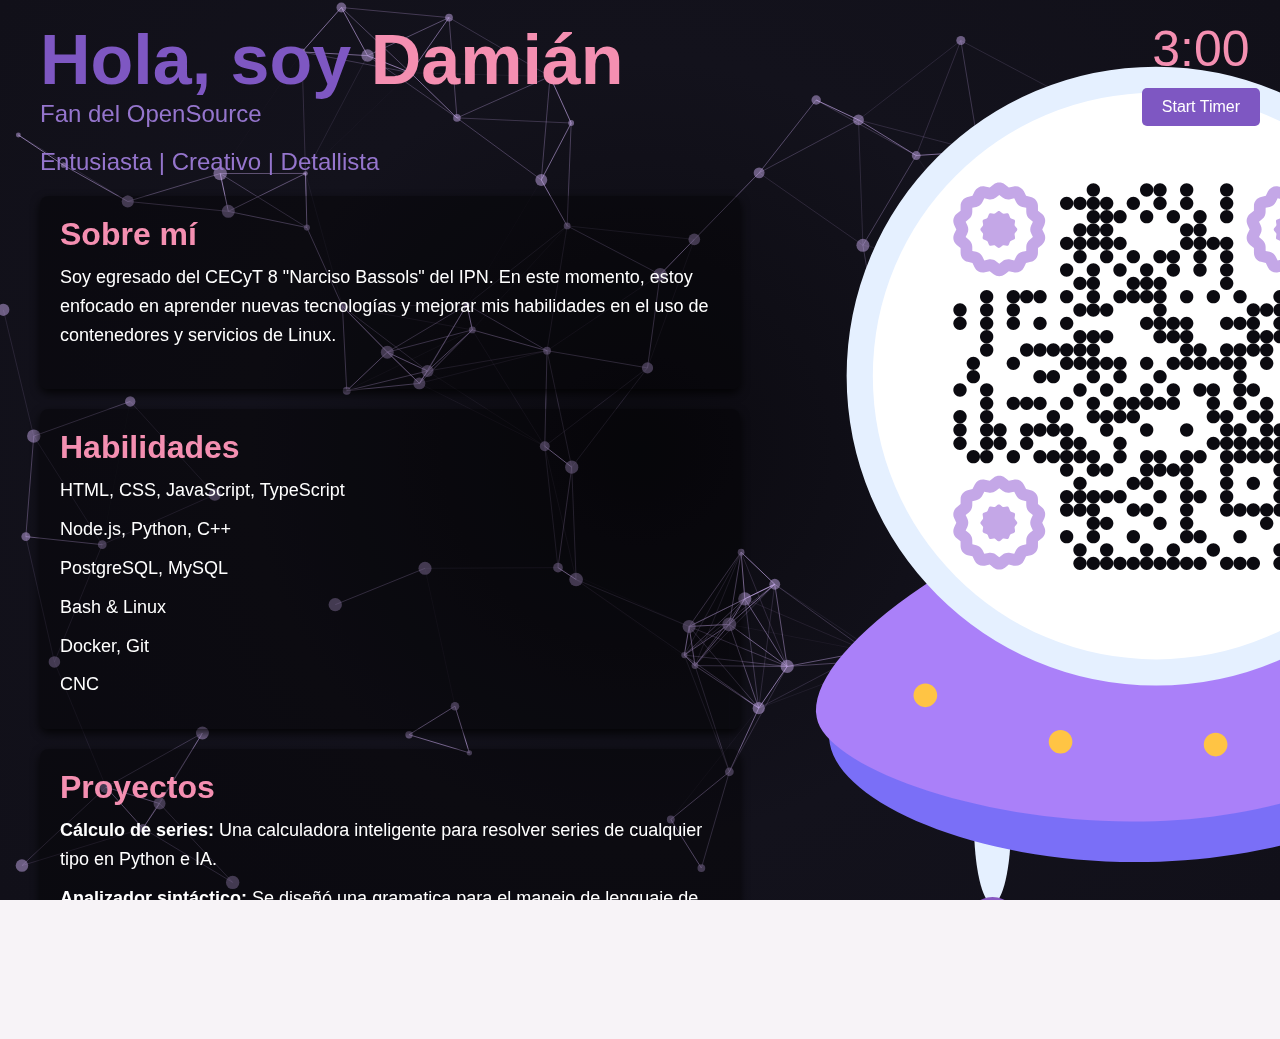
<file: index.html>
<!DOCTYPE html>
<html lang="en">
    <head>
        <meta charset="UTF-8">
        <meta name="viewport" content="width=device-width, initial-scale=1.0">
        <title>Damian's Personal Page</title>
        <link rel="stylesheet" href="styles.css">
        <link href="https://fonts.googleapis.com/css2?family=JetBrains+Mono:wght@600;700&display=swap" rel="stylesheet">
        <script src="https://d3js.org/d3.v7.min.js"></script>
    </head>
    
<body>
    <canvas id="networkCanvas"></canvas> <!-- Canvas para el fondo animado -->

    <!-- Envuelve todo el contenido que desaparecerá en esta sección -->
    <div class="content-wrapper">
        <div class="container">
            <!-- Título y cardsasdsa -->
            <div class="header-left">
                <h1>Hola, soy <span>Damián</span></h1><p>Fan del OpenSource</p>
                <p>Entusiasta | Creativo | Detallista</p>
                

            <div class="info-left">
                <div class="section card">
                    <h2>Sobre mí</h2>
                    <p>
                        Soy egresado del CECyT 8 "Narciso Bassols" del IPN. En este momento, estoy enfocado en aprender nuevas tecnologías y mejorar mis habilidades en el uso de contenedores y servicios de Linux.
                    </p>
                </div>
                <div class="section card">
                    <h2>Habilidades</h2>
                    <ul>
                        <li>HTML, CSS, JavaScript, TypeScript</li>
                        <li>Node.js, Python, C++</li>
                        <li>PostgreSQL, MySQL</li>
                        <li>Bash & Linux </li>
                        <li>Docker, Git</li>
                        <li>CNC</li>
                    </ul>
                </div>
                <div class="section card">
                    <h2>Proyectos</h2>
                    <ul>
                        <li><strong>Cálculo de series:</strong> Una calculadora inteligente para resolver series de cualquier tipo en Python e IA.</li>
                        <li><strong>Analizador sintáctico:</strong> Se diseñó una gramatica para el manejo de lenguaje de Java usando AFD.</li>
                        <li><strong>Servicio de administración de libros:</strong> Espacio para el manejo de libros/mangas/comics en la nube hecho con Java, Docker y SQLite.</li>
                    </ul>
                </div>
            </div>
        </div>
        <div class="image-right">
            <img src="/img/socialm.png" alt="Imagen descriptiva">
        </div>
    </div>

    <!-- Contador y botón de inicio -->
    <div class="counter-container">
        <div id="counter-display">3:00</div>
        <button id="start-button">Start Timer</button>
    </div>
    </div>

    <!-- Mensaje de "Gracias" con partículas e imagen -->
    <div id="thank-you-message" style="display: none;">
        <h1>Gracias</h1>
        <img id="thank-you-image" src="/img/anime.gif" alt="Gracias Imagen"> <!-- Imagen que aparecerá -->
    </div>

    <script src="script.js"></script> <!-- Lógica del fondo animado con D3.js y del temporizador -->
</body>
</html>
</file>
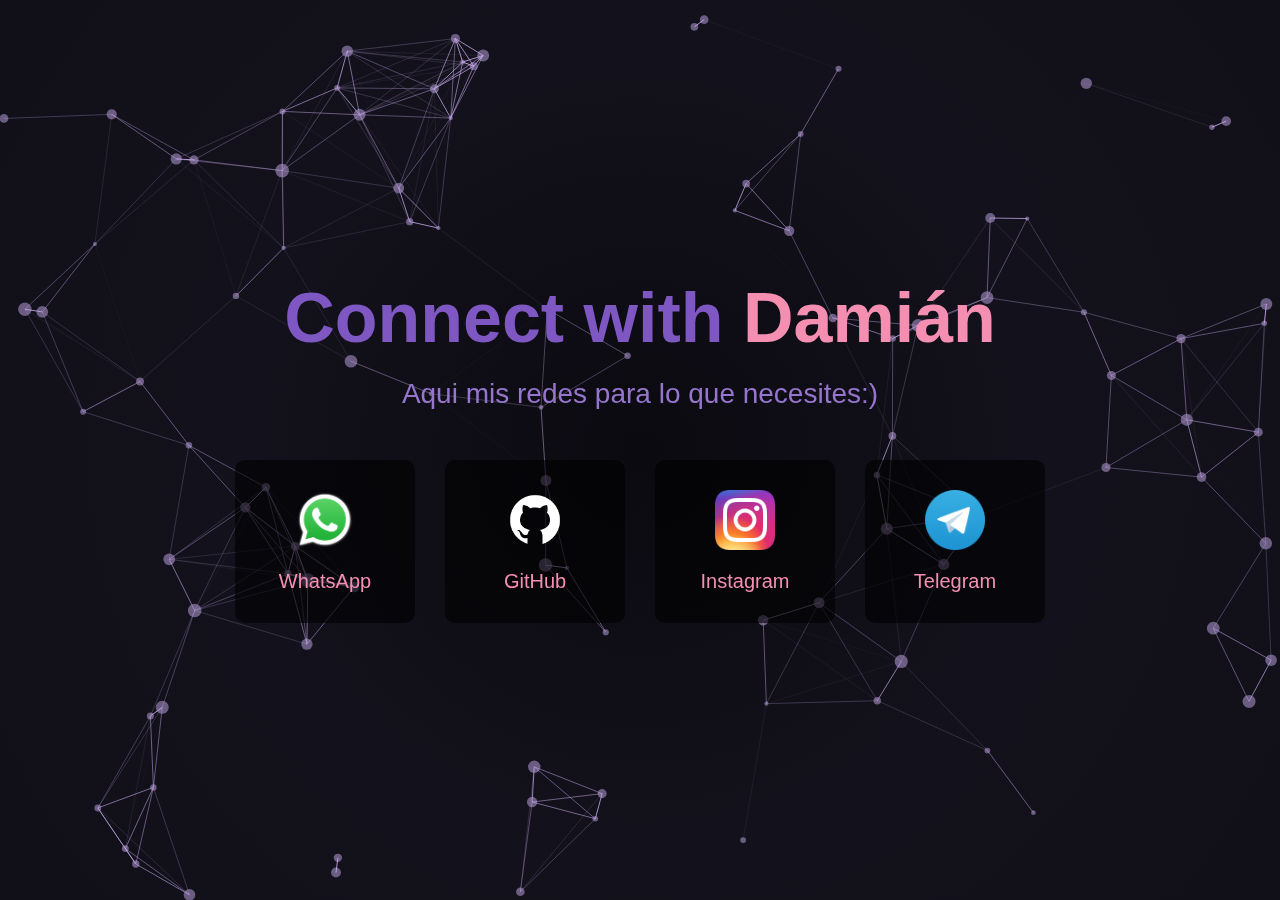
<file: social.html>
<!DOCTYPE html>
<html lang="en">
<head>
    <meta charset="UTF-8">
    <meta name="viewport" content="width=device-width, initial-scale=1.0">
    <title>Damian's Social Links</title>
    <link rel="stylesheet" href="styl.css">
    <script src="https://d3js.org/d3.v7.min.js"></script>
</head>
<body>
    <canvas id="networkCanvas"></canvas> <!-- Fondo animado con D3.js -->

    <div class="container">
        <!-- Sección del Título -->
        <div class="header-left">
            <h1>Connect with <span>Damián</span></h1>
            <p>Aqui mis redes para lo que necesites:)</p>
        </div>

        <!-- Redes Sociales -->
        <div class="social-links">
            <div class="social-card">
                <a href="https://wa.me/qr/MATHJU56IEQOA1" target="_blank">
                    <img src="img/whatsapp.webp" alt="WhatsApp">
                    <span>WhatsApp</span>
                </a>
            </div>
            <div class="social-card">
                <a href="https://github.com/danxnya" target="_blank">
                    <img src="img/github.png" alt="GitHub">
                    <span>GitHub</span>
                </a>
            </div>
            <div class="social-card">
                <a href="https://www.instagram.com/dam_nya/" target="_blank">
                    <img src="img/instagram.webp" alt="Instagram">
                    <span>Instagram</span>
                </a>
            </div>
            <div class="social-card">
                <a href="https://t.me/notdamw" target="_blank">
                    <img src="img/telegram.webp" alt="Telegram">
                    <span>Telegram</span>
                </a>
            </div>
        </div>
    </div>

    <script src="script.js"></script> <!-- Fondo animado con D3.js -->
</body>
</html>
</file>
<file: styles.css>
* {
    margin: 0;
    padding: 0;
    box-sizing: border-box;
}

body, html {
    height: 100%;
    overflow-x: hidden;
    font-family: 'Arial', sans-serif;
    background: #f7f3f7;
    color: #fff;
    position: relative;
}

.container {
    display: flex;
    flex-direction: row;  /* Coloca los elementos en fila (horizontalmente) en pantallas grandes */
    justify-content: space-between;
    align-items: flex-start;
    padding: 20px;
    height: 100vh;
    position: relative;
    z-index: 10;
}

.header-left {
    flex: 1;
    text-align: left;
    padding-left: 20px;
}

.header-left h1 {
    font-size: 70px;  /* Mantener el tamaño grande para pantallas grandes */
    color: #7E57C2;
}

.header-left h1 span {
    color: #F48FB1;
}

.header-left p {
    font-size: 24px;
    color: #9575CD;
    margin-bottom: 20px;
    text-align: left;
}

.info-left {
    display: flex;
    flex-direction: column;
    align-items: flex-start;
    gap: 20px;
    text-align: left;
}

.card {
    background: rgba(0, 0, 0, 0.369); /* Fondo oscuro semitransparente */
    color: #fff;
    padding: 20px;
    max-width: 400px;  /* Mantener un ancho máximo en pantallas grandes */
    min-width: 700px;     /* Mantener un ancho mínimo en pantallas grandes */
    box-shadow: 0 4px 10px rgba(0, 0, 0, 0.8);
    border-radius: 8px;
    margin-left: 0;
    z-index: 10;
}

.card h2 {
    font-size: 32px;
    color: #F48FB1;
    margin-bottom: 10px;
}

.card p, .card ul {
    font-size: 18px;
    color: #fff;
    line-height: 1.6;
}

.card ul {
    list-style: none;
    padding-left: 0;
}

.card ul li {
    margin-bottom: 10px;
}

#networkCanvas {
    position: fixed;
    top: 0;
    left: 0;
    width: 100vw;
    height: 100vh;
    z-index: 0;
    background: radial-gradient(circle at center, #0B0A10, #13121C, #111019);
}
/* Estilos del contador en la parte superior derecha */
.counter-container {
    position: absolute;
    top: 20px;
    right: 20px;
    z-index: 15;
    text-align: center;
}

#counter-display {
    font-size: 50px;
    color: #F48FB1;
    margin-bottom: 10px;
}

#start-button {
    padding: 10px 20px;
    background-color: #7E57C2;
    border: none;
    border-radius: 5px;
    color: white;
    font-size: 16px;
    cursor: pointer;
}

#start-button:hover {
    background-color: #9575CD;
}

/* Transición suave del mensaje y la imagen */
#thank-you-message {
    position: fixed;
    top: 60%;
    left: 50%;
    transform: translate(-50%, -50%);
    color: #F48FB1;
    font-size: 80px;
    text-align: center;
    z-index: 20;
    opacity: 0;
    transition: opacity 2s ease-in-out; /* Animación de fade-in */
}

#thank-you-message.show {
    opacity: 1; /* Mostrar el mensaje con la animación de transición */
}

/* Imagen que aparece junto con el mensaje */
#thank-you-image {
    border-radius: 7px;
    max-width: 500px;
    display: block;
    margin: 20px auto 0 auto; /* Centrar la imagen debajo del texto */
    opacity: 0;
    transition: opacity 2s ease-in-out; /* Mismo efecto de fade-in */
}

#thank-you-message.show #thank-you-image {
    opacity: 1; /* Aparece junto con el texto */
}


/* Ocultar el contenido cuando se muestra el mensaje de "Gracias" */
.hidden {
    display: none !important;
}








/* Responsiveness - Adaptación a pantallas pequeñas */
@media (max-width: 768px) {
    .container {
        flex-direction: column; /* En pantallas pequeñas, cambia a columna */
        align-items: center; /* Centra los elementos en dispositivos móviles */
        height: auto;
        padding: 10px;
    }

    .header-left {
        text-align: center;
        padding-left: 0;
    }

    .header-left h1 {
        font-size: 36px;  /* Reducir el tamaño en móviles */
    }

    .header-left p {
        font-size: 20px;  /* Reducir el tamaño en móviles */
    }

    .info-left {
        width: 100%;
        text-align: center;
    }

    .card {
        max-width: 90%;    /* Asegura que las cards ocupen el 90% del ancho disponible en móviles */
        min-width: unset;  /* Anula el min-width para evitar problemas de anchura en móviles */
        margin: 10px auto;
    }
}
</file>
<file: styl.css>
* {
    margin: 0;
    padding: 0;
    box-sizing: border-box;
}

body, html {
    height: 100%;
    overflow-x: hidden;
    font-family: 'Arial', sans-serif;
    background: #f7f3f7; /* Fondo claro */
    color: #fff;
    display: flex;
    justify-content: center;
    align-items: center;
    position: relative;
}

#networkCanvas {
    position: fixed;
    top: 0;
    left: 0;
    width: 100vw;
    height: 100vh;
    z-index: 0;
    background: radial-gradient(circle at center, #0B0A10, #13121C, #111019);
}

.container {
    display: flex;
    flex-direction: column;
    align-items: center;
    text-align: center;
    padding: 40px;  /* Aumenta el padding para dar más espacio */
    max-width: 1000px;  /* Se expande un poco más el ancho */
    z-index: 10;  /* Asegura que el contenido esté por encima del fondo */
}

.header-left h1 {
    font-size: 70px;  /* Aumenta el tamaño del título */
    color: #7E57C2;
    margin-bottom: 20px;
}

.header-left h1 span {
    color: #F48FB1;  /* Color del texto en rosa */
}

.header-left p {
    font-size: 28px;  /* Aumenta el tamaño de la descripción */
    color: #9575CD;  /* Color lila */
    margin-bottom: 50px;
}

/* Estilos para las redes sociales */
.social-links {
    display: flex;
    flex-wrap: wrap;
    justify-content: center;
    gap: 30px;  /* Aumenta el espacio entre las cards */
}

.social-card {
    background: rgba(0, 0, 0, 0.6);
    border-radius: 10px;
    padding: 30px;  /* Aumenta el padding dentro de las cards */
    text-align: center;
    width: 180px;  /* Aumenta el ancho de las cards */
    transition: transform 0.3s ease;
}

.social-card:hover {
    transform: scale(1.1);  /* Incrementa el efecto hover */
}

.social-card img {
    width: 60px;  /* Aumenta el tamaño de los íconos */
    height: 60px;
    margin-bottom: 15px;
}

.social-card a {
    text-decoration: none;
    color: #F48FB1;
    font-size: 20px;  /* Aumenta el tamaño del texto */
}

/* Responsividad */
@media (max-width: 768px) {
    .container {
        padding: 20px;
    }

    .header-left h1 {
        font-size: 50px;  /* Reduce el tamaño del título en móviles */
    }

    .header-left p {
        font-size: 22px;  /* Reduce el tamaño de la descripción en móviles */
    }

    .social-card {
        width: 140px;  /* Reduce el tamaño de las cards en móviles */
        padding: 20px;
    }

    .social-card img {
        width: 50px;
        height: 50px;
    }

    .social-card a {
        font-size: 18px;
    }
}
</file>
